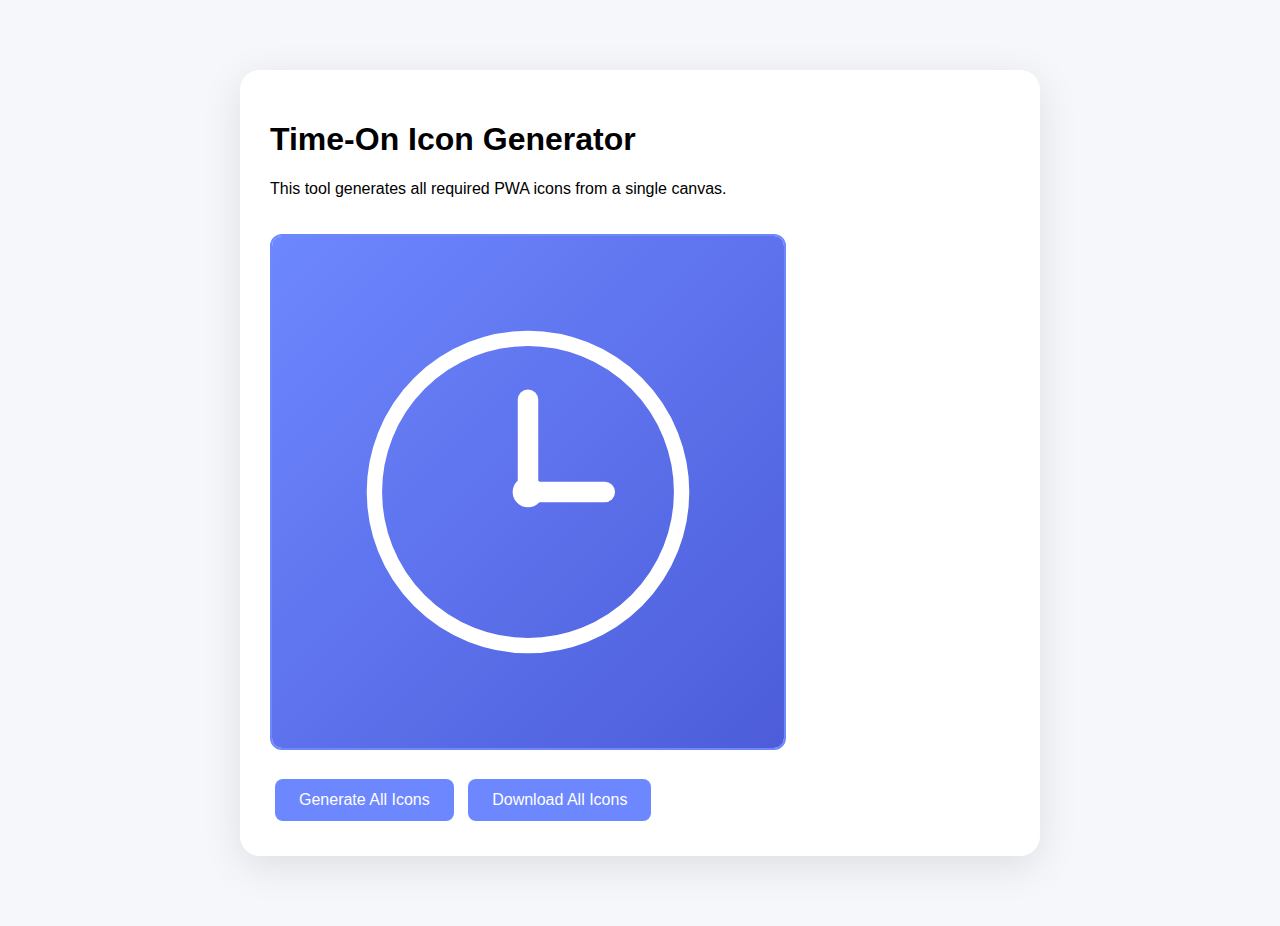
<file: icon-generator.html>
<!DOCTYPE html>
<html lang="en">
<head>
  <meta charset="UTF-8">
  <meta name="viewport" content="width=device-width, initial-scale=1.0">
  <title>Icon Generator - Time-On</title>
  <style>
    body {
      font-family: 'Inter', sans-serif;
      max-width: 800px;
      margin: 50px auto;
      padding: 20px;
      background: #f6f7fb;
    }
    .container {
      background: white;
      padding: 30px;
      border-radius: 20px;
      box-shadow: 0 10px 40px rgba(0,0,0,0.1);
    }
    canvas {
      border: 2px solid #6d87ff;
      border-radius: 12px;
      margin: 20px 0;
    }
    button {
      background: #6d87ff;
      color: white;
      border: none;
      padding: 12px 24px;
      border-radius: 8px;
      cursor: pointer;
      font-size: 16px;
      margin: 5px;
    }
    button:hover {
      background: #4d5dd9;
    }
  </style>
</head>
<body>
  <div class="container">
    <h1>Time-On Icon Generator</h1>
    <p>This tool generates all required PWA icons from a single canvas.</p>
    
    <canvas id="iconCanvas" width="512" height="512"></canvas>
    
    <div>
      <button onclick="generateIcons()">Generate All Icons</button>
      <button onclick="downloadAll()">Download All Icons</button>
    </div>
    
    <div id="status"></div>
  </div>

  <script>
    const sizes = [72, 96, 128, 144, 152, 192, 384, 512];
    
    function drawIcon(canvas, size) {
      const ctx = canvas.getContext('2d');
      canvas.width = size;
      canvas.height = size;
      
      // Background gradient
      const gradient = ctx.createLinearGradient(0, 0, size, size);
      gradient.addColorStop(0, '#6d87ff');
      gradient.addColorStop(1, '#4d5dd9');
      ctx.fillStyle = gradient;
      ctx.fillRect(0, 0, size, size);
      
      // Draw clock/stopwatch icon
      ctx.fillStyle = 'white';
      ctx.strokeStyle = 'white';
      ctx.lineWidth = size * 0.03;
      
      // Circle
      const centerX = size / 2;
      const centerY = size / 2;
      const radius = size * 0.3;
      
      ctx.beginPath();
      ctx.arc(centerX, centerY, radius, 0, Math.PI * 2);
      ctx.stroke();
      
      // Clock hands
      ctx.lineWidth = size * 0.04;
      ctx.lineCap = 'round';
      
      // Hour hand (pointing to 3)
      ctx.beginPath();
      ctx.moveTo(centerX, centerY);
      ctx.lineTo(centerX + radius * 0.5, centerY);
      ctx.stroke();
      
      // Minute hand (pointing to 12)
      ctx.beginPath();
      ctx.moveTo(centerX, centerY);
      ctx.lineTo(centerX, centerY - radius * 0.6);
      ctx.stroke();
      
      // Center dot
      ctx.beginPath();
      ctx.arc(centerX, centerY, size * 0.03, 0, Math.PI * 2);
      ctx.fill();
    }
    
    function generateIcons() {
      const statusDiv = document.getElementById('status');
      statusDiv.innerHTML = '<p>Generating icons...</p>';
      
      sizes.forEach(size => {
        const canvas = document.createElement('canvas');
        drawIcon(canvas, size);
        
        // Convert to blob and create download link
        canvas.toBlob(blob => {
          const url = URL.createObjectURL(blob);
          const a = document.createElement('a');
          a.href = url;
          a.download = `icon-${size}x${size}.png`;
          document.body.appendChild(a);
          a.click();
          document.body.removeChild(a);
          URL.revokeObjectURL(url);
        });
      });
      
      setTimeout(() => {
        statusDiv.innerHTML = '<p style="color: green;">✓ All icons generated and downloaded!</p>';
      }, 1000);
    }
    
    function downloadAll() {
      generateIcons();
    }
    
    // Draw preview
    window.onload = () => {
      const canvas = document.getElementById('iconCanvas');
      drawIcon(canvas, 512);
    };
  </script>
</body>
</html>
</file>
